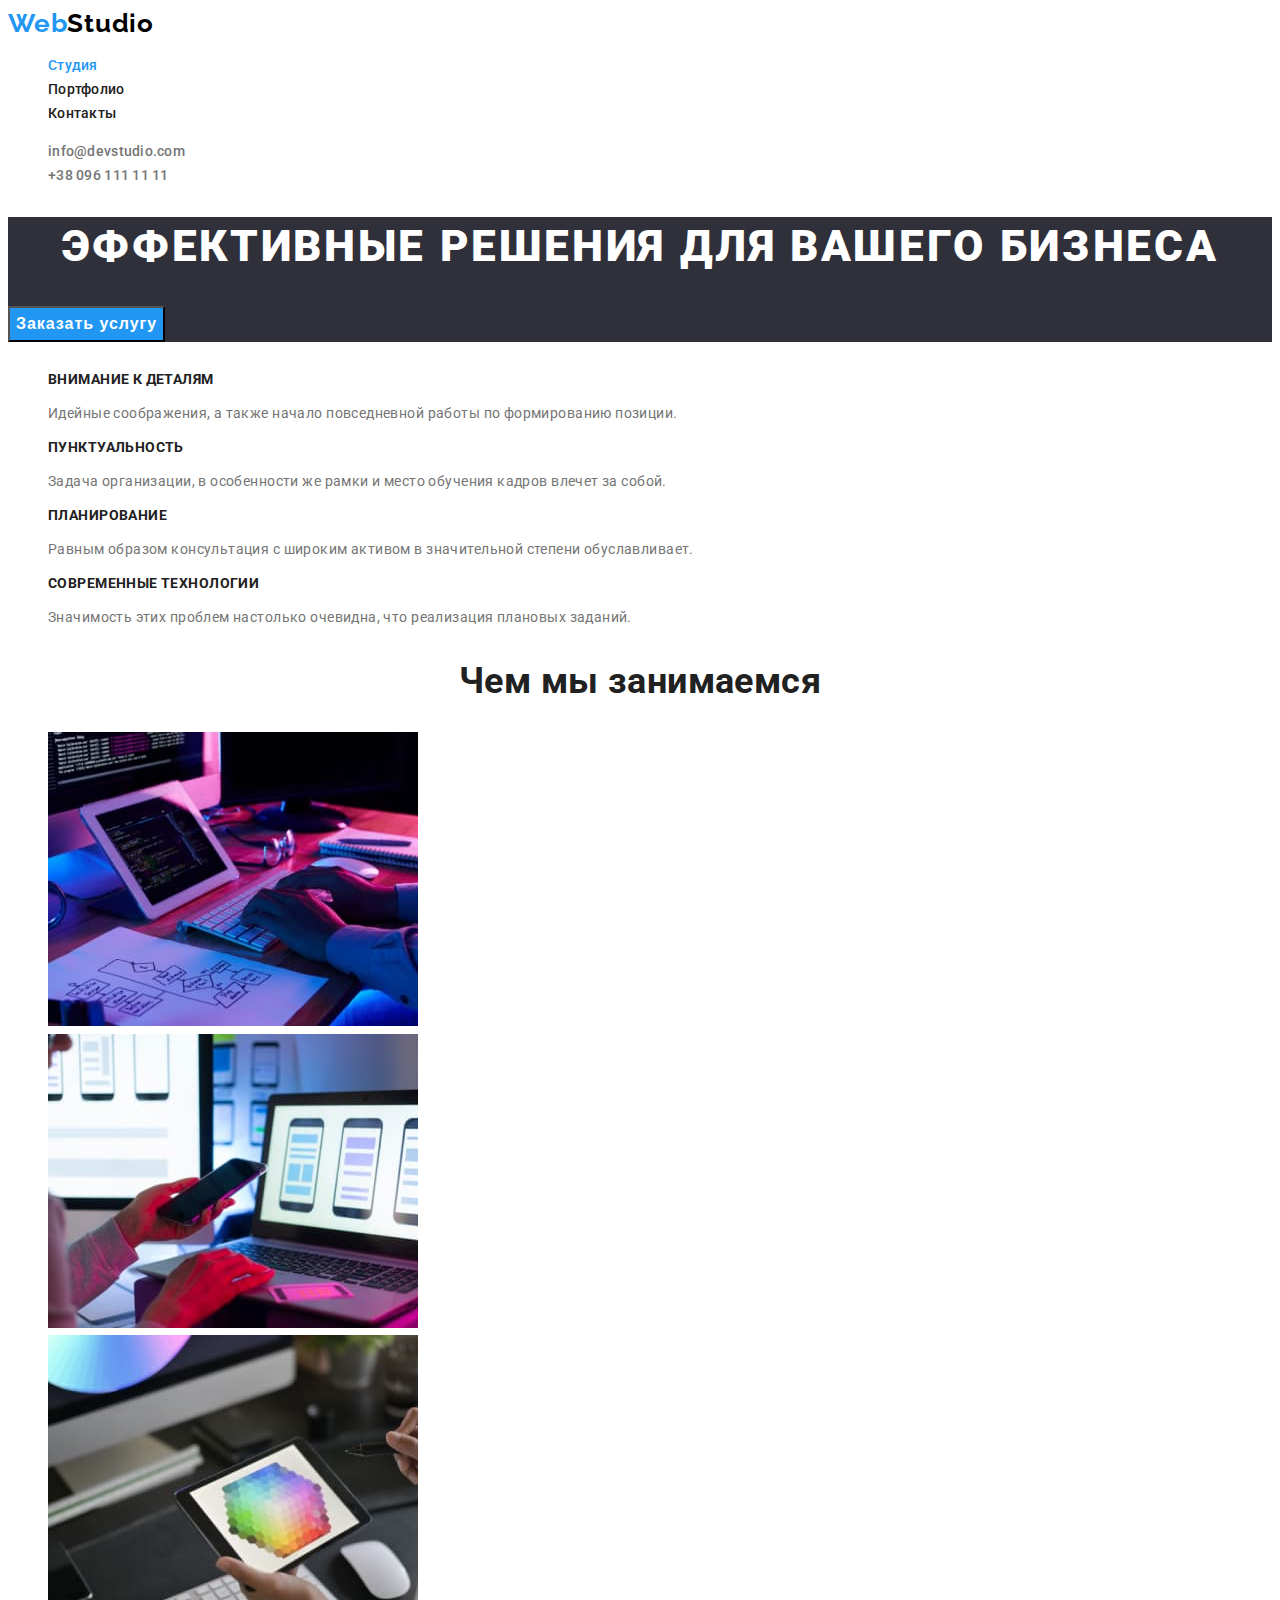
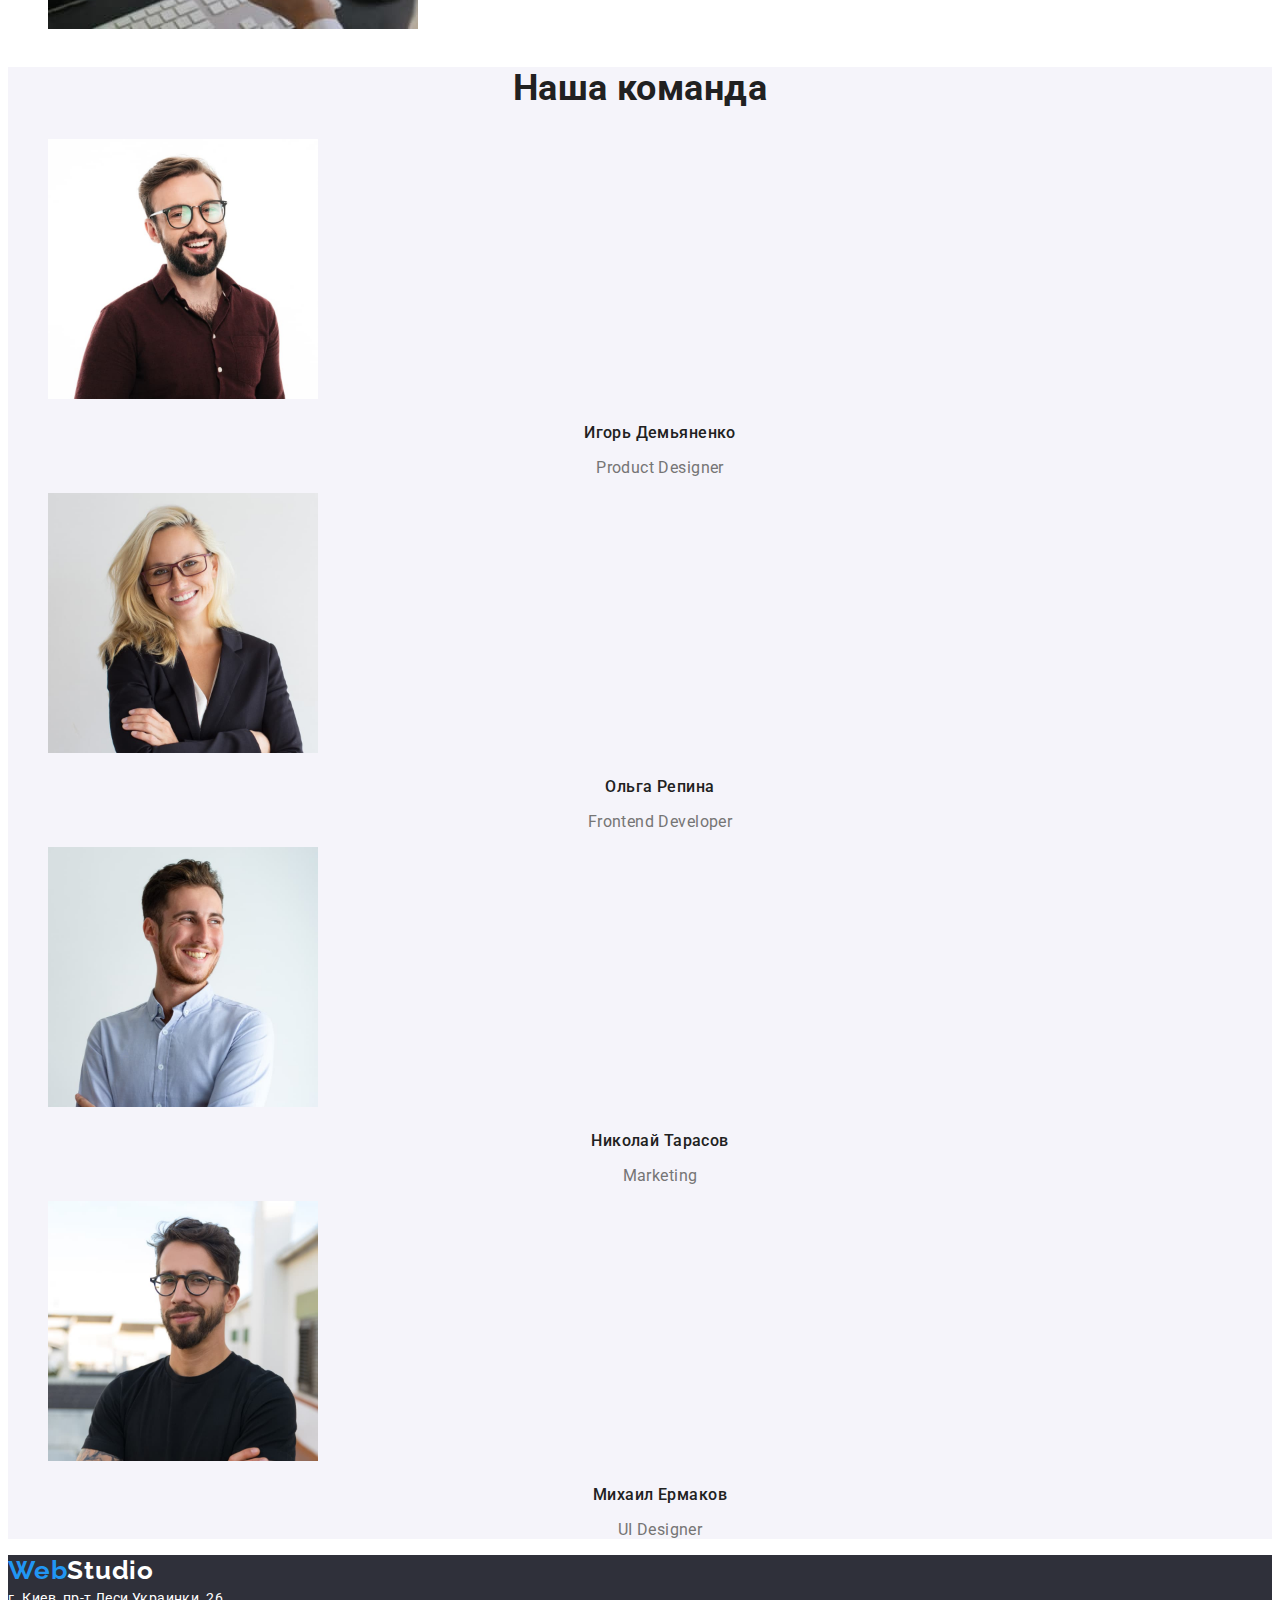
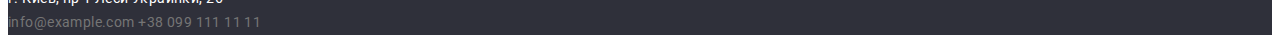
<file: index.html>
<!DOCTYPE html>
<html lang="ru">
<head>
    <meta charset="UTF-8">
    <meta http-equiv="X-UA-Compatible" content="IE=edge">
    <meta name="viewport" content="width=device-width, initial-scale=1.0">
    <title>Document</title>
    <link rel="preconnect" href="https://fonts.googleapis.com">
    <link rel="preconnect" href="https://fonts.gstatic.com" crossorigin>
    <link href="https://fonts.googleapis.com/css2?family=Raleway:wght@700&family=Roboto:wght@400;500;700;900&display=swap" rel="stylesheet">
    <link rel="stylesheet" href="css/styles.css">
</head>
<body>
   <!--Шапка сайта--> 
   <header class="header">
    <nav>
       <a href="#" target="_blank" class="logo link">Web<span class="logo-header">Studio</span></a>
       <ul class="site-nav list">
        <li><a href="./index.html" class="link current">Студия</a> </li>  
        <li><a href="./portfolio.html" class="link">Портфолио</a></li> 
        <li><a href="#" class="link">Контакты</a></li> 
       </ul>
    </nav> 
    <ul class="auth-nav list">
        <li><a href="mailto:info@devstudio.com" class="contact link">info@devstudio.com</a></li>
        <li><a href="tel:+380961111111" class="contact link">+38 096 111 11 11</a></li>
    </ul>
   </header>

   <main>
       <!--Герой-->
       <section class="hero">
           <h1 class="hero-title">Эффективные решения для вашего бизнеса</h1>
         <button type="button" class="button">Заказать услугу</button>
       </section>

       <!--Особенности-->
       <section class="section">
           <h2 class="section-title"></h2>
           <ul class="list">
               <li>
                   <h3 class="section-subtitle">Внимание к деталям</h3> 
                   <p class="content">Идейные соображения, а также начало повседневной работы по формированию позиции.</p>
                </li>
                <li>
                    <h3 class="section-subtitle">Пунктуальность</h3> 
                    <p class="content">Задача организации, в особенности же рамки и место обучения кадров влечет за собой.</p>
                 </li>
                 <li>
                    <h3 class="section-subtitle">Планирование</h3> 
                    <p class="content">Равным образом консультация с широким активом в значительной степени обуславливает.</p>
                 </li>
                 <li>
                    <h3 class="section-subtitle">Современные технологии</h3> 
                    <p class="content">Значимость этих проблем настолько очевидна, что реализация плановых заданий.</p>
                 </li>
           </ul>
       </section>

       <!--Чем мы занимаемся-->
       <section class="section">
           <h2 class="section-title">Чем мы занимаемся</h2>
           <ul class="list">
            <li><img src="./images/box1.jpg" alt="notebook" width="370"></li>
             <li><img src="./images/box2.jpg" alt="phone" width="370"></li>   
             <li><img src="./images/box3.jpg" alt="tablet" width="370"></li>   
           </ul>
       </section>

       <!--Наша команда-->
       <section class="section team">
           <h2 class="section-title">Наша команда</h2>
           <ul class="list">
               <li><img src="./images/img.jpg" alt="фото" width="270">
                   <h3 class="name-of-team">Игорь Демьяненко</h3>
                   <p class="profession">Product Designer</p>
               </li>
               <li><img src="./images/img1.jpg" alt="фото" width="270">
                   <h3 class="name-of-team">Ольга Репина</h3>
                   <p class="profession">Frontend Developer</p>
               </li>
               <li><img src="./images/img2.jpg" alt="фото" width="270">
                   <h3 class="name-of-team">Николай Тарасов</h3>
                   <p class="profession">Marketing</p>
               </li>
               <li><img src="./images/img3.jpg" alt="фото" width="270">
                   <h3 class="name-of-team">Михаил Ермаков</h3>
                   <p class="profession">UI Designer</p>
               </li>
           </ul>
       </section>
   </main>
   <!--footer-->
   <footer class="footer">
    <a href="#" target="_blank" class="logo link">Web<span class="logo-footer">Studio</span></a>
    <address class="address">г. Киев, пр-т Леси Украинки, 26</address>
       <div >
           <a href="mailto:info@example.com" class="contact-footer link">info@example.com</a> 
           <a href="tel.:+380991111111" class="contact-footer link">+38 099 111 11 11</a>
       </div>
    </footer>
</body>
</html>
</file>
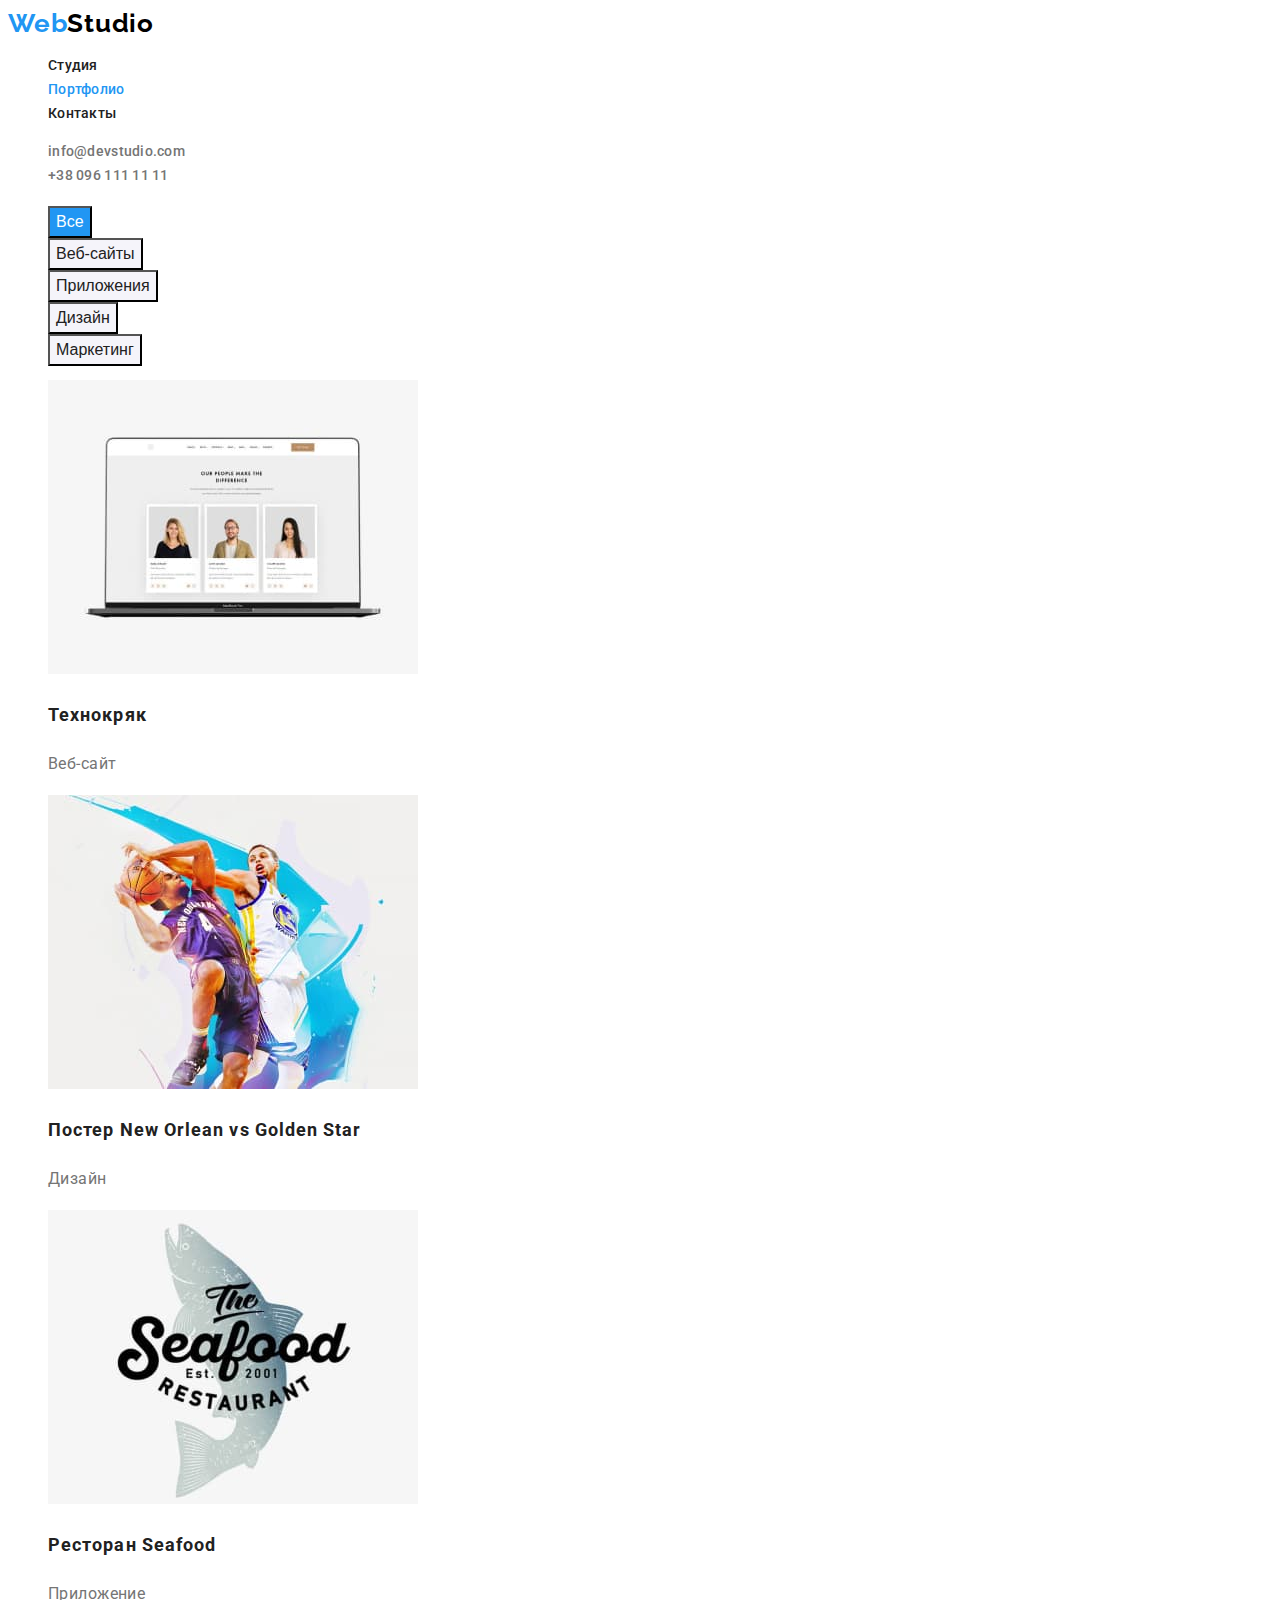
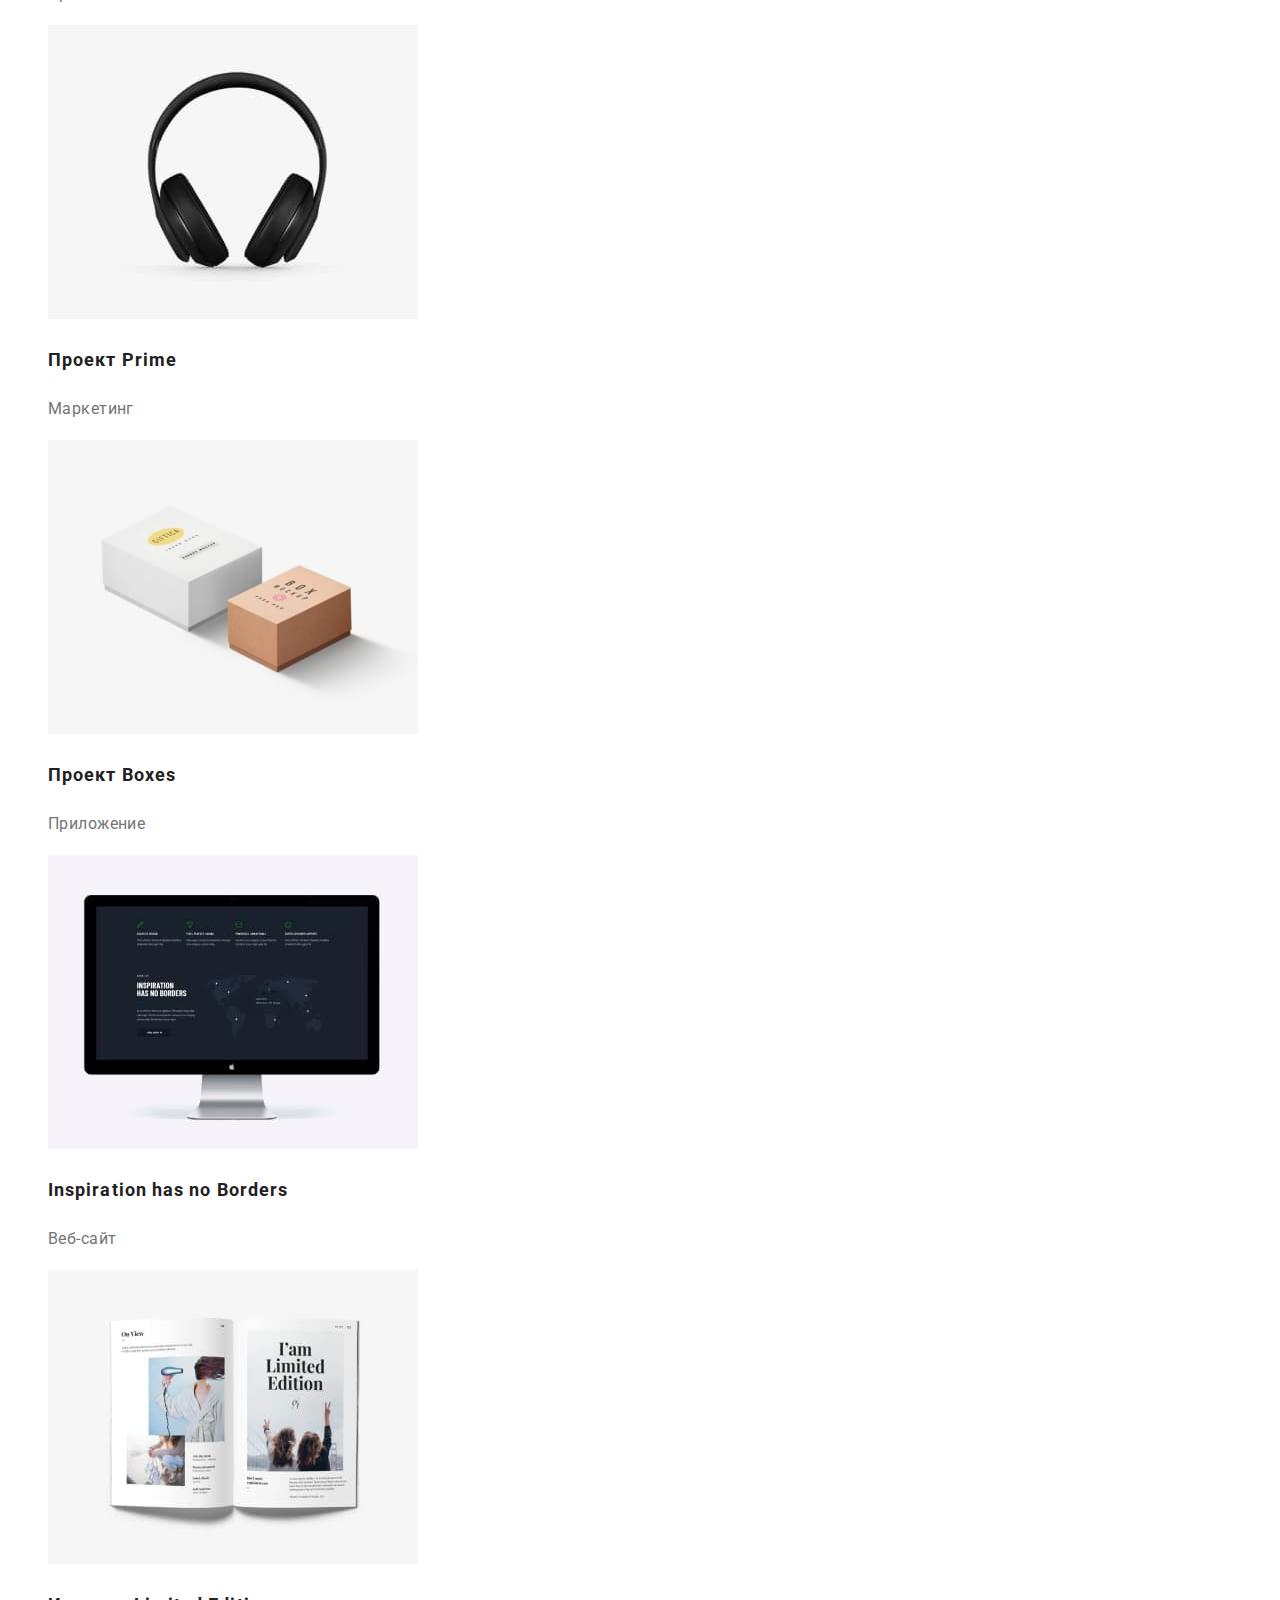
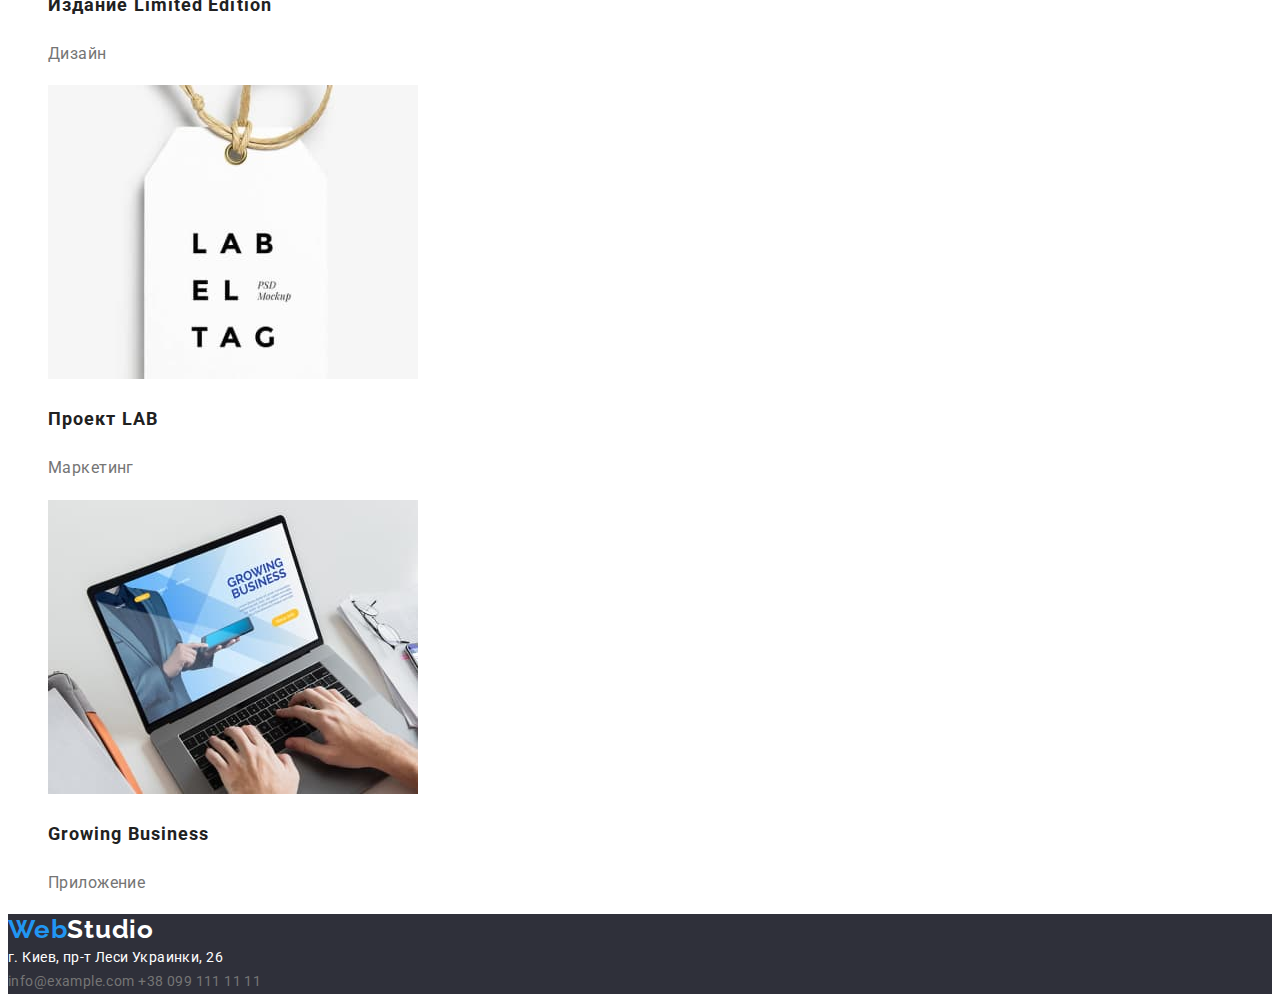
<file: portfolio.html>
<!DOCTYPE html>
<html lang="en">
<head>
    <meta charset="UTF-8">
    <meta http-equiv="X-UA-Compatible" content="IE=edge">
    <meta name="viewport" content="width=device-width, initial-scale=1.0">
    <title>Document</title>
    <link rel="preconnect" href="https://fonts.googleapis.com">
    <link rel="preconnect" href="https://fonts.gstatic.com" crossorigin>
    <link href="https://fonts.googleapis.com/css2?family=Raleway:wght@700&family=Roboto:wght@400;500;700;900&display=swap" rel="stylesheet">
    <link rel="stylesheet" href="css/styles.css">
</head>
<body>
    <!--Шапка сайта--> 
   <header class="header">
    <nav>
       <a href="#" target="_blank" class="logo link">Web<span class="logo-header">Studio</span></a>
       <ul class="site-nav list">
        <li><a href="./index.html" class="link">Студия</a> </li>  
        <li><a href="./portfolio.html" class="link current">Портфолио</a></li> 
        <li><a href="#" class="link">Контакты</a></li> 
       </ul>
    </nav> 
    <ul class="auth-nav list">
        <li><a href="mailto:info@devstudio.com" class="contact link">info@devstudio.com</a></li>
        <li><a href="tel:+380961111111" class="contact link">+38 096 111 11 11</a></li>
    </ul>
   </header> 

    <main>
        <section class="portfolio">
            <h1></h1>
            <ul class="list">
                <li><button type="button" class="portfolio-btn primary">Вcе</button></li>
                <li><button type="button" class="portfolio-btn">Веб-сайты</button></li>
                <li><button type="button" class="portfolio-btn">Приложения</button></li>
                <li><button type="button" class="portfolio-btn">Дизайн</button></li>
                <li><button type="button" class="portfolio-btn">Маркетинг</button></li>
            </ul>
            <ul class="list">
                <li > 
                    <a href="#"class="link">
                        <img src="./images/img6.jpg" alt="picture with cards" width="370">
                        <h2 class="title">Технокряк</h2>
                        <p class="text">Веб-сайт</p>
                    </a>
                </li>
                <li > 
                    <a href="#"class="link">
                        <img src="./images/img7.jpg" alt="poster with basketballers" width="370">
                        <h2 class="title">Постер New Orlean vs Golden Star</h2> 
                        <p class="text">Дизайн</p>
                    </a>
                </li>
                <li > 
                    <a href="#"class="link">
                        <img src="./images/img8.jpg" alt="fish" width="370">
                        <h2 class="title">Ресторан Seafood</h2>
                        <p class="text">Приложение</p>
                    </a>
                </li>
                <li > 
                    <a href="#"class="link">
                        <img src="./images/img9.jpg" alt="earphone" width="370">
                        <h2 class="title">Проект Prime</h2>
                        <p class="text">Маркетинг</p>
                    </a>
                </li>
                <li > 
                    <a href="#"class="link">
                        <img src="./images/img10.jpg" alt="boxes" width="370">
                        <h2 class="title">Проект Boxes</h2>
                        <p class="text">Приложение</p>
                    </a>
                </li>
                <li > 
                    <a href="#"class="link">
                        <img src="./images/img11.jpg" alt="macbook" width="370">
                        <h2 class="title">Inspiration has no Borders</h2>
                        <p class="text">Веб-сайт</p>
                    </a>
                </li>
                <li > 
                    <a href="#"class="link">
                        <img src="./images/img12.jpg" alt="magazine" width="370">
                        <h2 class="title">Издание Limited Edition</h2>
                        <p class="text">Дизайн</p>
                    </a>
                </li>
                <li > 
                    <a href="#"class="link">
                        <img src="./images/img13.jpg" alt="" width="370">
                        <h2 class="title">Проект LAB</h2>
                        <p class="text">Маркетинг</p>
                    </a>
                </li>
                <li > 
                    <a href="#"class="link">
                        <img src="./images/img14.jpg" alt="notebook" width="370">
                        <h2 class="title">Growing Business</h2>
                        <p class="text">Приложение</p>
                    </a>
                </li>
            </ul>
        </section>
    </main>
     <!--footer-->
    <!--footer-->
   <footer class="footer">
    <a href="#" target="_blank" class="logo link">Web<span class="logo-footer">Studio</span></a>
    <address class="address">г. Киев, пр-т Леси Украинки, 26</address>
       <div >
           <a href="mailto:info@example.com" class="contact-footer link">info@example.com</a> 
           <a href="tel.:+380991111111" class="contact-footer link">+38 099 111 11 11</a>
       </div>
    </footer>
</body>
</html>
</file>
<file: css/styles.css>
/* primary-text-color #757575 */
/* secondary-text-color #212121*/
/* accent-color       #2196F3 */
/* white-color #FFFFFF */
/* footer-hero-background-color #2F303A */
/*  primary-background-color   #FFFFFF*/
/*  secondary-background-color  #F5F4FA*/
/* contacts-color rgba(255, 255, 255, 0,6) */
:root {
    --primary-text-color: #757575;
    --secondary-text-color: #212121;
    --accent-color: #2196F3;
    --white-color: #FFFFFF;
    --black-color: #000000;
    --footer-hero-background-color: #2F303A;
    --primary-background-color: #FFFFFF;
    --secondary-background-color: #F5F4FA;
    --contacts-color: rgba(255, 255, 255, 0,6);
}

body{
    background-color: var(--white-color) ;
    color: var(--primary-text-color);
    font-family: 'Roboto', sans-serif;
    font-weight: 400;
    font-size: 14px;
    line-height: 1.71;
    letter-spacing: 0.03em;
}

/* logo */
.logo{
    color: var( --accent-color);
    font-family: 'Raleway', sans-serif;
    font-weight: 700;
    font-size: 26px;
    line-height: 1.19;
    letter-spacing: 0.03em;
}
.logo-header{
    color: var(--black-color);
}

/* Hero  */
.hero{
    background-color: var(--footer-hero-background-color);
    color: var( --white-color)
}
.hero-title{
    font-weight: 900;
    font-size: 44px;
    line-height: 1.36;
    letter-spacing: 0.06em;
    text-align: center;
    text-transform: uppercase;
}
.button{
    background-color: var(--accent-color);
    color: var(--white-color);
    font-weight: 700;
    font-size: 16px;
    line-height: 1.87;
    letter-spacing: 0.06em;
    text-align: center;
    cursor: pointer;
}
.button:hover,
.button:focus{
    background-color: #188CE8;
}

/* site-nav */
.list{
    list-style: none;
}
.site-nav .link{
    color: var(--secondary-text-color);
    font-weight: 500;
    line-height: 1.14;
    letter-spacing: 0.02em;
}
.site-nav .link:hover,
.site-nav .link:focus{
    color: var(--accent-color);
}
.site-nav .link.current{
    color: var(--accent-color) ;
}

/* auth-nav */
.auth-nav .contact{
  color: var(--primary-text-color); 
  font-weight: 500;
  line-height: 1.14;
  letter-spacing: 0.02em;
}
.auth-nav .contact:hover,
.auth-nav .contact:focus{
    color: var(--accent-color) ;
}

/* sections */
.section{
    background-color: var(--white-color);
}
.section-title{
    color: var(--secondary-text-color);
    font-weight: 700;
    font-size: 36px;
    line-height: 1.17;
    text-align: center;
}
.section-subtitle{
    color: var(--secondary-text-color);
    font-weight: 700;
    font-size: 14px;
    line-height: 1.14;
    text-transform: uppercase;
}
.content{
    line-height: 1.71;
}

/* team section */
.team{
    background-color: var(--secondary-background-color);
}
.name-of-team{
    color: var(--secondary-text-color);
    font-weight: 500;
    font-size: 16px;
    line-height: 1.19;
    text-align: center;
}
.profession{
    font-size: 16px;
    line-height: 1.19;
    text-align: center;
}

/* footer */
.footer{
    background-color: var(--footer-hero-background-color);
}
.logo-footer{
    color: var(--white-color) ;
}
.address{
   color: var(--white-color); 
   font-style: normal;
}
.contact-footer{
    color: var(--contacts-color);
}
.contact-footer:hover,
.contact-footer:focus{
    color: var(--white-color)
}

/* portfolio */
.portfolio{
    background-color: var(--white-color);
}
.portfolio .title{
    color: var(--secondary-text-color);
    font-weight: 700;
    font-size: 18px;
    line-height: 2;
    letter-spacing: 00.06em;
}
.portfolio .text{
    color: var(--primary-text-color);
    font-size: 16px;
    line-height: 1.88;
}
.portfolio-btn.primary{
    background-color: var(--accent-color);
    color: var(--white-color) ;
}
.portfolio-btn{
    background-color: var(--secondary-background-color);
    color: var(--secondary-text-color);
    font-weight: 500;
    font-size: 16px;
    line-height: 1.62;
    text-align: center;
    cursor: pointer;
}
.portfolio-btn:focus,
.portfolio-btn:hover{
    background-color: var(--accent-color);
    color: var(--white-color) ;
}

/* link */
.link{
    text-decoration: none;
}
</file>
